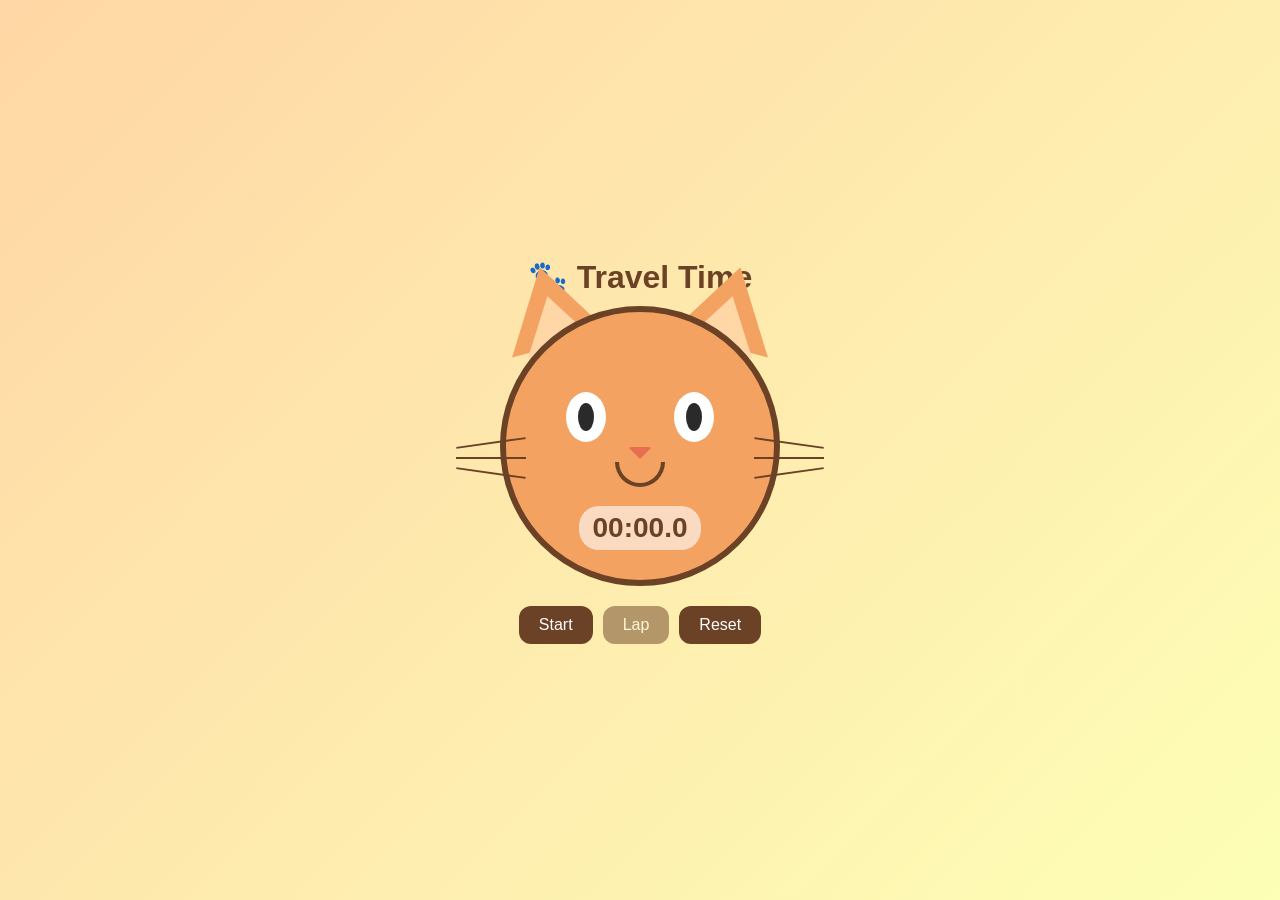
<file: index.html>
<!DOCTYPE html>
<html lang="en">
<head>
<meta charset="UTF-8">
<meta name="viewport" content="width=device-width, initial-scale=1.0">
<title>Cat Stopwatch</title>
<link rel="stylesheet" href="style.css">
</head>
<body>
  <div class="container">
    <h1>🐾 Travel Time</h1>

    <div class="cat-face">
      <div class="ear left"></div>
      <div class="ear right"></div>
      <div class="face">
        <div class="eye left">
          <div class="pupil"></div>
        </div>
        <div class="eye right">
          <div class="pupil"></div>
        </div>
        <div class="nose"></div>
        <div class="mouth"></div>
        <div class="whiskers left">
          <span></span><span></span><span></span>
        </div>
        <div class="whiskers right">
          <span></span><span></span><span></span>
        </div>
        <div class="time-display" id="display">00:00.0</div>
      </div>
    </div>

    <div class="controls">
      <button id="startBtn">Start</button>
      <button id="lapBtn" disabled>Lap</button>
      <button id="resetBtn">Reset</button>
    </div>

    <ul id="laps"></ul>
  </div>

  <script src="script.js"></script>
</body>
</html>
</file>
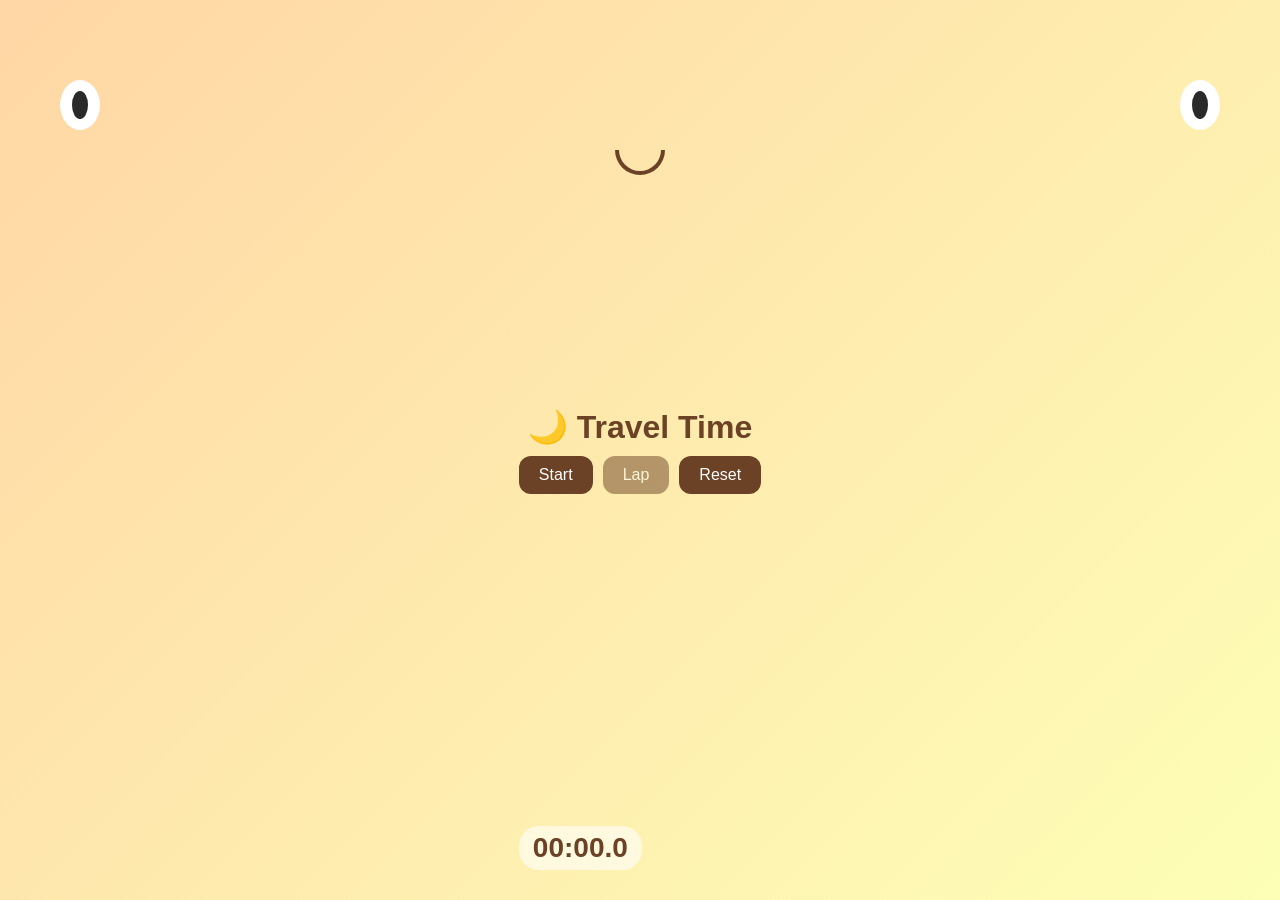
<file: index (3).html>
<!DOCTYPE html>
<html lang="en">
<head>
<meta charset="UTF-8">
<meta name="viewport" content="width=device-width, initial-scale=1.0">
<title>Moon Stopwatch</title>
<link rel="stylesheet" href="style.css">
</head>
<body>
  <div class="container">
    <h1>🌙 Travel Time</h1>

    <div class="moon-face">
      <div class="crater crater1"></div>
      <div class="crater crater2"></div>
      <div class="crater crater3"></div>
      <div class="crater crater4"></div>
      <div class="eye left">
        <div class="pupil"></div>
      </div>
      <div class="eye right">
        <div class="pupil"></div>
      </div>
      <div class="mouth"></div>
      <div class="time-display" id="display">00:00.0</div>
    </div>

    <div class="controls">
      <button id="startBtn">Start</button>
      <button id="lapBtn" disabled>Lap</button>
      <button id="resetBtn">Reset</button>
    </div>

    <ul id="laps"></ul>
  </div>

  <script src="script.js"></script>
</body>
</html>
</file>
<file: style.css>
* {
  box-sizing: border-box;
  font-family: 'Trebuchet MS', sans-serif;
}

body {
  margin: 0;
  min-height: 100vh;
  display: flex;
  align-items: center;
  justify-content: center;
  background: linear-gradient(135deg, #ffd6a5, #fdffb6);
}

.container {
  text-align: center;
}

h1 {
  color: #6b4226;
  margin-bottom: 10px;
}

.cat-face {
  position: relative;
  width: 280px;
  height: 280px;
  margin: 0 auto 20px;
}

.ear {
  position: absolute;
  top: -40px;
  width: 0;
  height: 0;
  border-left: 50px solid transparent;
  border-right: 50px solid transparent;
  border-bottom: 80px solid #f4a261;
}

.ear::after {
  content: "";
  position: absolute;
  top: 30px;
  left: -35px;
  width: 0;
  height: 0;
  border-left: 35px solid transparent;
  border-right: 35px solid transparent;
  border-bottom: 55px solid #ffd6a5;
}

.ear.left {
  left: 0;
  transform: rotate(-15deg);
}

.ear.right {
  right: 0;
  transform: rotate(15deg) scaleX(-1);
}

.face {
  position: relative;
  width: 280px;
  height: 280px;
  background: #f4a261;
  border-radius: 50%;
  border: 6px solid #6b4226;
  display: flex;
  flex-direction: column;
  align-items: center;
  justify-content: center;
}

.eye {
  position: absolute;
  top: 80px;
  width: 40px;
  height: 50px;
  background: #fff;
  border-radius: 50%;
  display: flex;
  align-items: center;
  justify-content: center;
}

.eye.left { left: 60px; }
.eye.right { right: 60px; }

.pupil {
  width: 16px;
  height: 28px;
  background: #2a2a2a;
  border-radius: 50%;
}

.nose {
  position: absolute;
  top: 135px;
  left: 50%;
  transform: translateX(-50%);
  width: 0;
  height: 0;
  border-left: 12px solid transparent;
  border-right: 12px solid transparent;
  border-top: 12px solid #e76f51;
  border-radius: 4px;
}

.mouth {
  position: absolute;
  top: 150px;
  left: 50%;
  transform: translateX(-50%);
  width: 50px;
  height: 25px;
  border-bottom: 4px solid #6b4226;
  border-left: 4px solid #6b4226;
  border-right: 4px solid #6b4226;
  border-radius: 0 0 50px 50px;
}

.whiskers span {
  position: absolute;
  width: 70px;
  height: 2px;
  background: #6b4226;
}

.whiskers.left span {
  left: -50px;
}
.whiskers.left span:nth-child(1) { top: 130px; transform: rotate(-8deg); }
.whiskers.left span:nth-child(2) { top: 145px; }
.whiskers.left span:nth-child(3) { top: 160px; transform: rotate(8deg); }

.whiskers.right span {
  right: -50px;
}
.whiskers.right span:nth-child(1) { top: 130px; transform: rotate(8deg); }
.whiskers.right span:nth-child(2) { top: 145px; }
.whiskers.right span:nth-child(3) { top: 160px; transform: rotate(-8deg); }

.time-display {
  position: absolute;
  bottom: 30px;
  font-size: 28px;
  font-weight: bold;
  color: #6b4226;
  background: rgba(255,255,255,0.6);
  padding: 6px 14px;
  border-radius: 20px;
}

.controls {
  display: flex;
  gap: 10px;
  justify-content: center;
}

.controls button {
  font-size: 16px;
  padding: 10px 20px;
  border: none;
  border-radius: 12px;
  background: #6b4226;
  color: #fff;
  cursor: pointer;
  transition: background 0.2s;
}

.controls button:disabled {
  opacity: 0.5;
  cursor: not-allowed;
}

.controls button:not(:disabled):hover {
  background: #8a5a36;
}

#laps {
  list-style: none;
  padding: 0;
  margin: 20px auto 0;
  max-width: 280px;
  text-align: left;
  color: #6b4226;
  max-height: 150px;
  overflow-y: auto;
}

#laps li {
  background: rgba(255,255,255,0.5);
  margin-bottom: 5px;
  padding: 6px 10px;
  border-radius: 8px;
  display: flex;
  justify-content: space-between;
  font-size: 14px;
}
</file>
